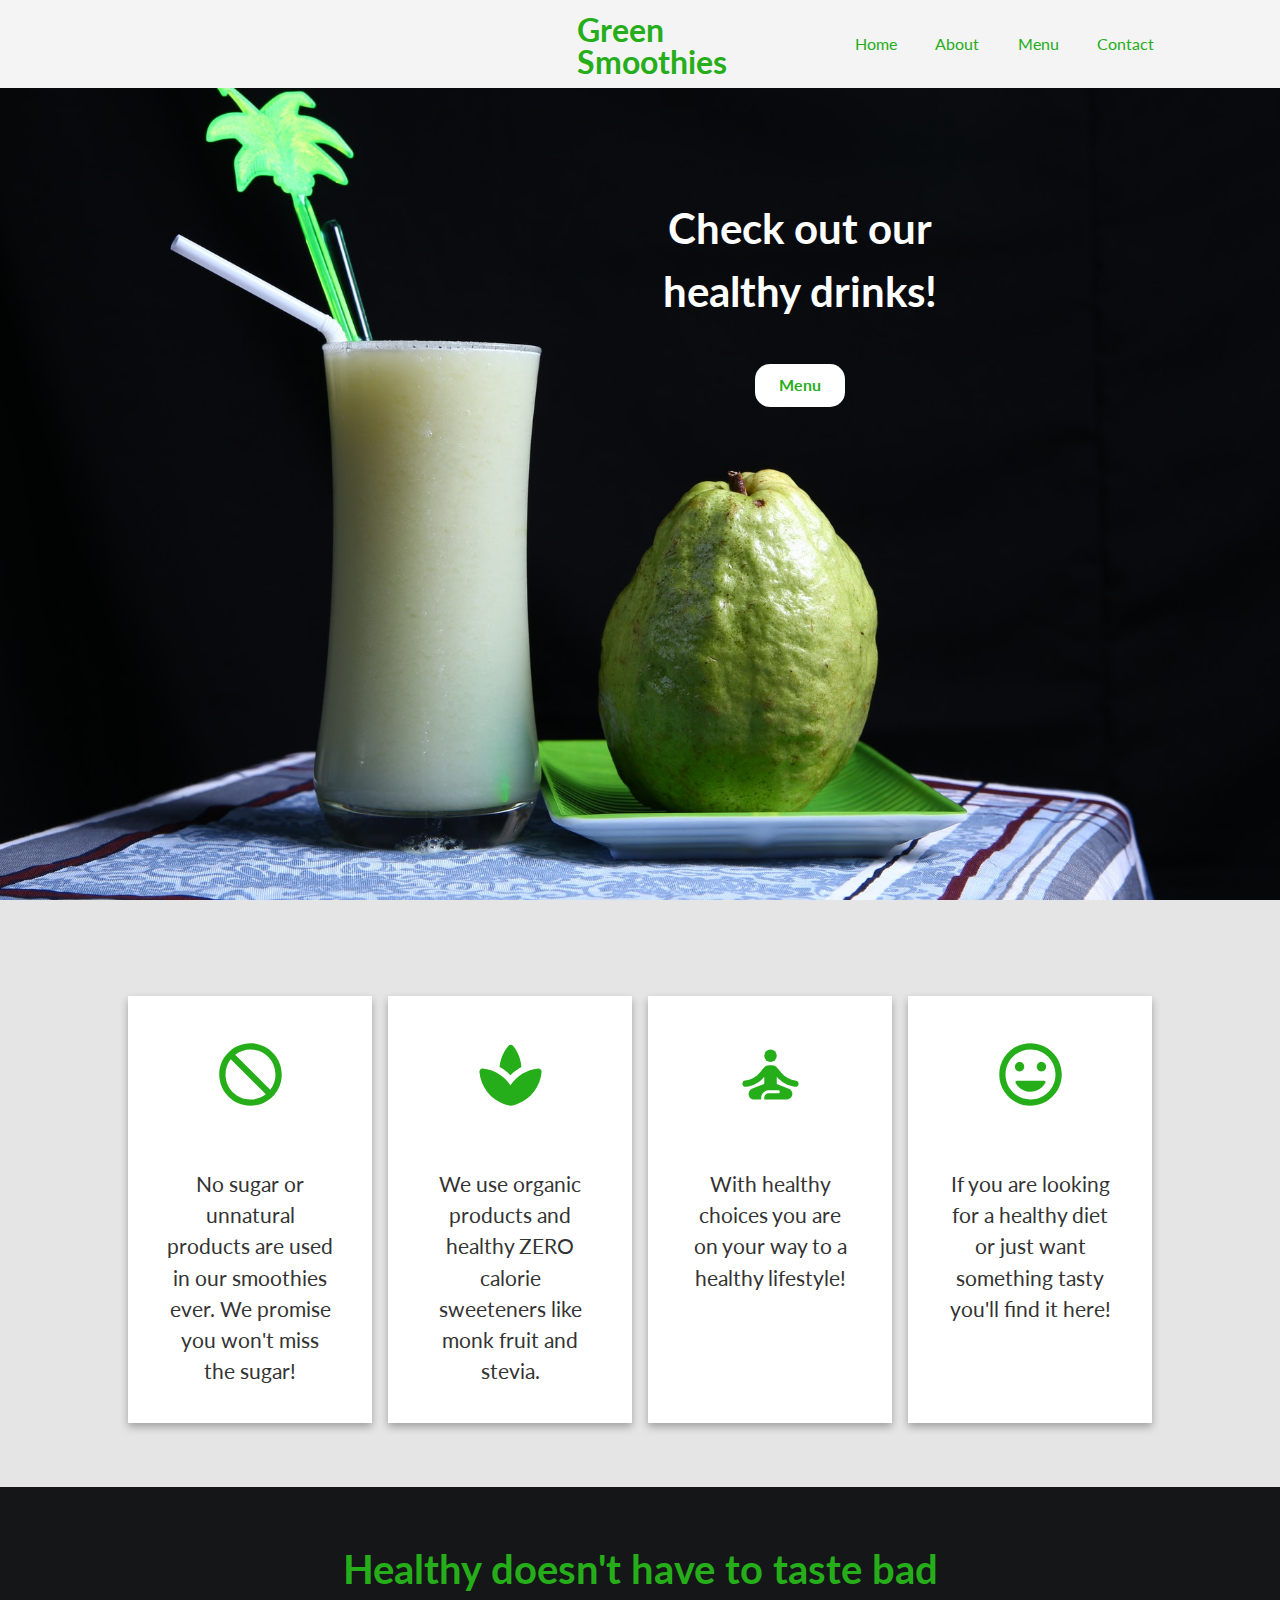
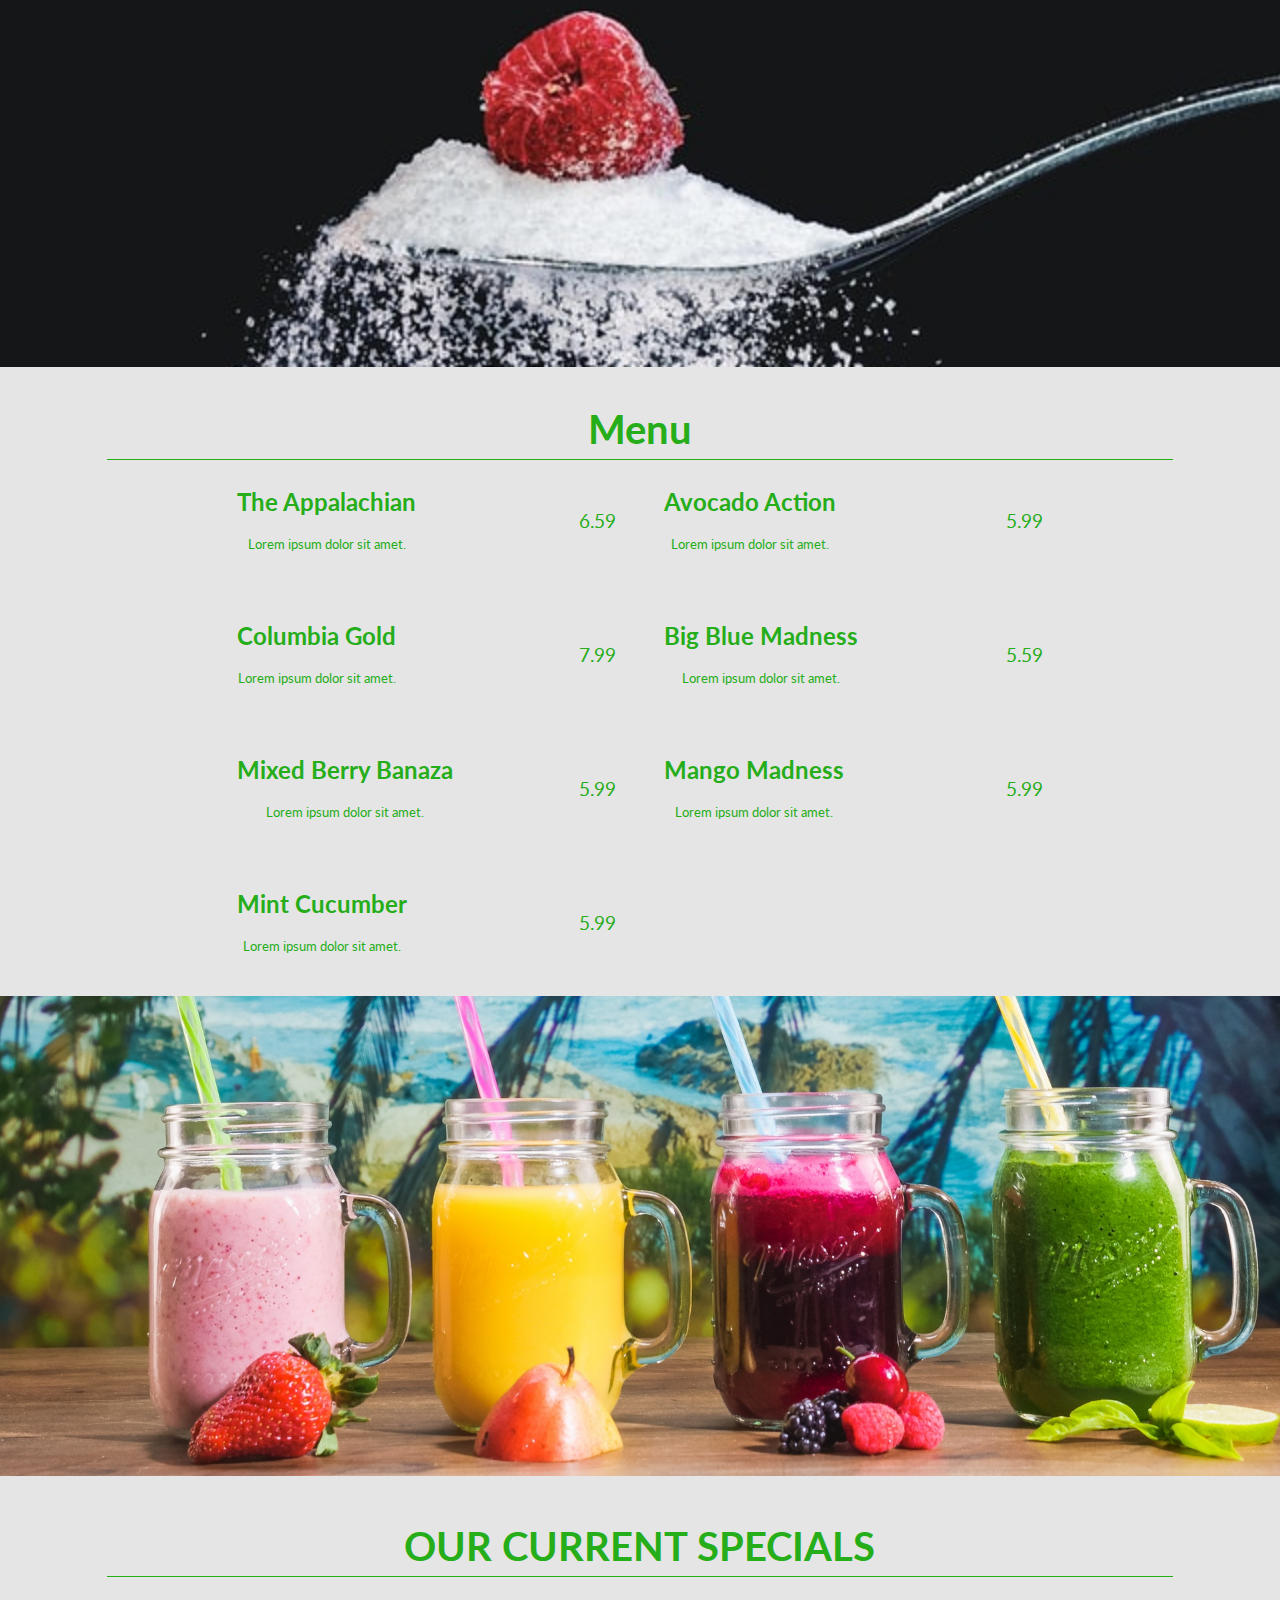
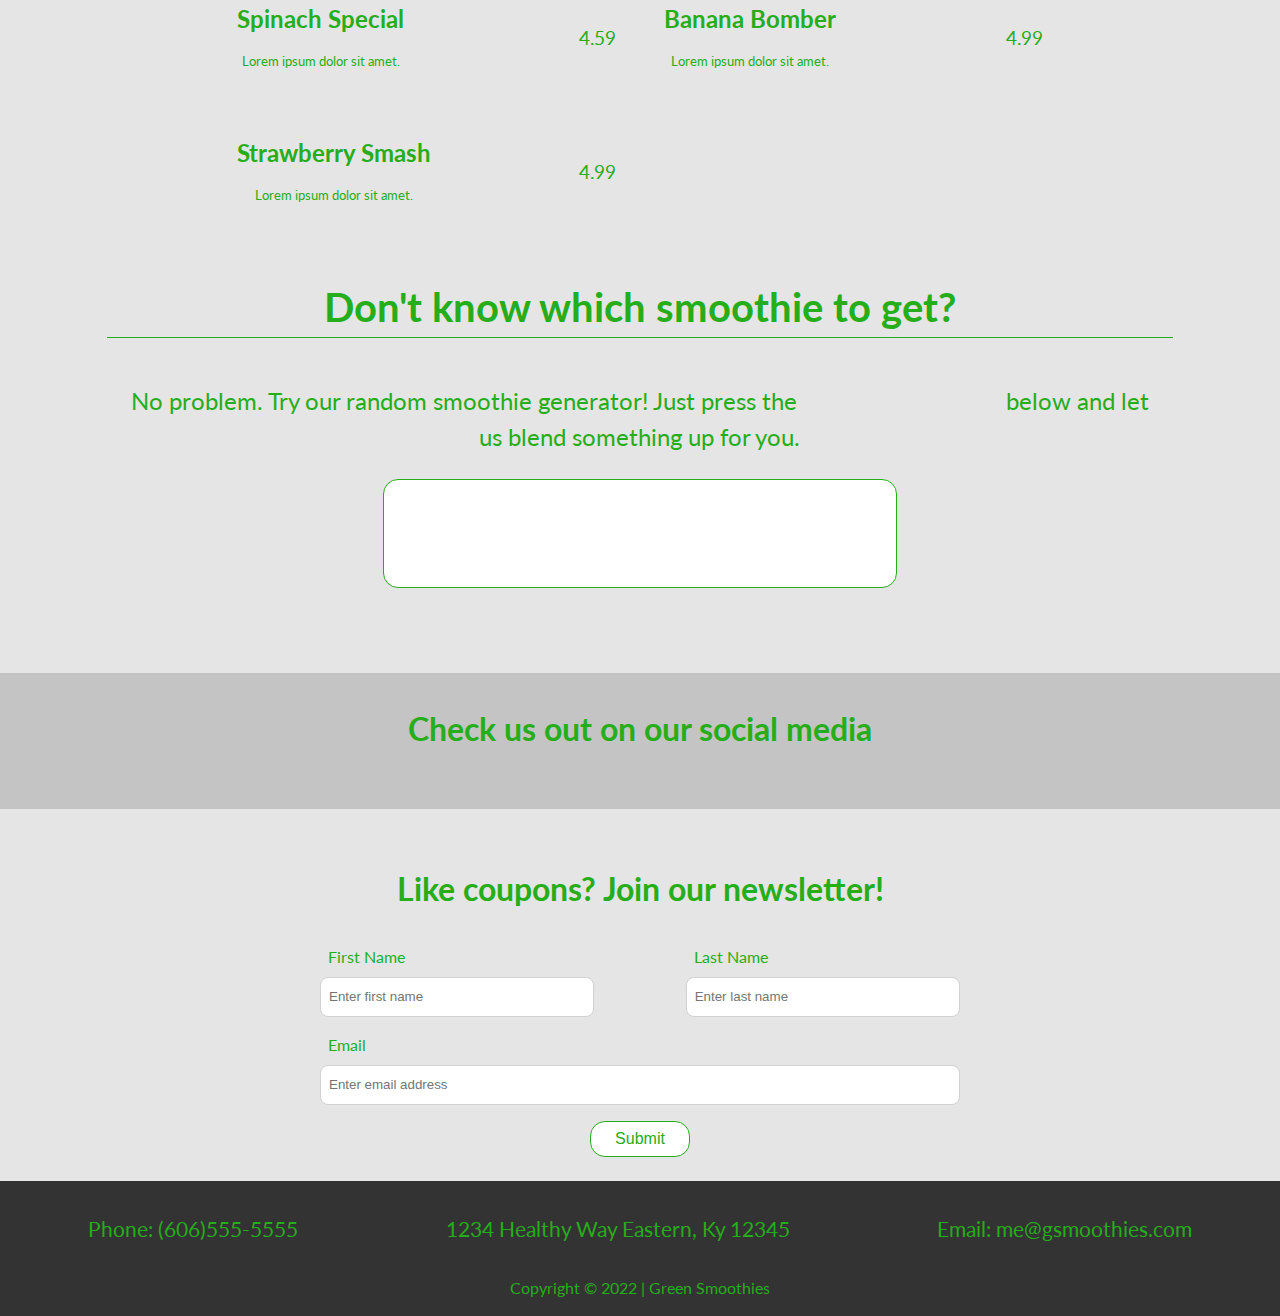
<file: index.html>
<!DOCTYPE html>
<html lang="en">

<head>
  <meta charset="UTF-8">
  <meta http-equiv="X-UA-Compatible" content="IE=edge">
  <meta name="viewport" content="width=device-width, initial-scale=1.0">
  <link rel="stylesheet" href="https://cdnjs.cloudflare.com/ajax/libs/font-awesome/6.0.0-beta2/css/all.min.css"
    integrity="sha512-YWzhKL2whUzgiheMoBFwW8CKV4qpHQAEuvilg9FAn5VJUDwKZZxkJNuGM4XkWuk94WCrrwslk8yWNGmY1EduTA=="
    crossorigin="anonymous" referrerpolicy="no-referrer" />
  <link href="https://fonts.googleapis.com/css2?family=Lato:wght@400;700&display=swap" rel="stylesheet">
  <link rel="shortcut icon" href="img/blender-favicon.ico" type="image/x-icon">
  <link rel="stylesheet" href="https://fonts.googleapis.com/icon?family=Material+Icons">
  <link rel="stylesheet" href="css/styles.css">
  <title>Home | Green Smoothies</title>
</head>

<body id="home">

  <!-- header/navbar -->

  <header>
    <div class="navbar">
      <div id="logo">
        <span class="material-icons" id="blender">
          blender
        </span>
        <h1>
          Green <br>
          Smoothies
        </h1>
      </div>

      <!-- hamburger button -->

      <nav class="navbar-links" id="navbar-links">
        <ul>
          <li><a onclick="closeMenu()" href="#home">Home</a></li>
          <li><a onclick="closeMenu()" href="#about">About</a></li>
          <li><a onclick="closeMenu()" href="#menu">Menu</a></li>
          <li><a onclick="closeMenu()" href="#contact">Contact</a></li>
        </ul>
      </nav>
      <button id="hamburger">&#9776;</button>
    </div>
  </header>


  <!-- main landing page -->

  <main class="hero">
    <div id="heroHeading">
      <h1>Check out&nbsp;our <br> healthy&nbsp;drinks!</h1>
      <a class="btn" href="#menu">Menu</a>
    </div>
  </main>


  <!-- About section -->

  <section id="about" class="section-a">
    <div class="card">
      <img src="img/not_interested_black_24dp.svg" alt="Circle with line through icon">
      <p>No sugar or unnatural products are used in our smoothies ever. We promise you won't miss
        the sugar!
      </p>
    </div>
    <div class="card">
      <img src="img/spa_black_24dp.svg" alt="Leaf icon">
      <p>We use organic products and healthy ZERO calorie sweeteners like monk fruit and stevia.
      </p>
    </div>
    <div class="card">
      <img src="img/self_improvement_black_24dp.svg" alt="Yoga icon">
      <p>With healthy choices you are on your way to a healthy lifestyle!
      </p>
    </div>
    <div class="card">
      <img src="img/mood_black_24dp.svg" alt="Smiling face icon">
      <p>If you are looking for a healthy diet or just want something tasty you'll find it here!
      </p>
    </div>
  </section>


  <!-- section-b -->

  <section class="section-b">
    <h2>
      Healthy doesn't have to taste bad
    </h2>
  </section>


  <!-- menu -->
  <section id="menu" class="menu">

    <h2 class="menu-heading">Menu</h2>
    <div class="main-menu-group" id="menu-group">
      <!-- main menu items set in js -->
    </div>


    <!-- curent specials -->
    <div class="current-specials-image">
    </div>
    <h2 class="current-specials menu-heading">OUR CURRENT SPECIALS</h2>

    <div class="main-menu-group" id="specials-menu">
      <!-- current specials set in js -->
    </div>
  </section>


  <!-- Smoothie generator -->

  <section class="menu">
    <h2 class="menu-heading">Don't know which smoothie to get?</h2>
    <div class="smoothie-generator">
      <p>No problem. Try our random smoothie generator! Just press the<span class="material-icons small-blender">
          blender</span> below and let us blend something up for
        you.</p>
      <button id="smoothie-btn" class="btn"><span class="material-icons blend" id="blender">
          blender
        </span></button>
      <p id="show-selection"></p>
    </div>
  </section>


  <!-- social media -->

  <section id="contact">
    <div class="social-media">
      <h2>Check us out on our social media</h2>
      <div class="icons">
        <a href="https://facebook.com" target="_blank"><i class="fa-brands fa-facebook fa-3x"></i></a>
        <a href="https://instagram.com" target="_blank"><i class="fa-brands fa-instagram-square fa-3x"></i></a>
        <a href="https://twitter.com" target="_blank"><i class="fa-brands fa-twitter fa-3x"></i></a>
      </div>

      <!-- newsletter -->

    </div>
    <div class="newsletter">
      <div class="grid-container">
        <h2>Like coupons? Join our newsletter!</h2>
        <form class="form" action="">

          <div class="form-group">
            <label for="first-name">First Name</label><span id="first-check"><i
                class="fa-solid fa-circle-check"></i></span><span id="first-x"><i
                class="fa-solid fa-circle-xmark danger"></i></span>
            <input type="text" name="first-name" required id="first-name" placeholder="Enter first name">
          </div>


          <div class="form-group">
            <label for="last-name">Last Name</label><span id="last-check"><i
                class="fa-solid fa-circle-check"></i></span><span id="last-x"><i
                class="fa-solid fa-circle-xmark danger"></i></span>
            <input type="text" name="last-name" id="last-name" required placeholder="Enter last name">
          </div>

          <div class="form-group">
            <label for="email">Email</label><span id="email-check"><i class="fa-solid fa-circle-check"></i></span><span
              id="email-x"><i class="fa-solid fa-circle-xmark danger"></i></span>
            <input type="email" name="email" id="email" placeholder="Enter email address" required>
          </div>

          <div class="form-group" id="submit">
            <button id="btn" class="btn">Submit</button>
          </div>
        </form>
      </div>
    </div>
  </section>

  <!-- footer -->
  <footer>
    <div class="footer-container">
      <p>
        Phone: (606)555-5555
      </p>
      <p>Email: me@gsmoothies.com
      </p>
      <p>1234 Healthy Way Eastern, Ky 12345</p>
    </div>
    <p>Copyright &copy; 2022 | Green Smoothies</p>
  </footer>

  <script src="app.js" type="module"></script>
</body>

</html>
</file>
<file: css/styles.css>
* {
  margin: 0;
  padding: 0;
  box-sizing: border-box;

}

html {
  scroll-behavior: smooth;
  scroll-padding-top: 80px;
}

body {
  background-color: #e5e5e5;
  font-family: 'Lato', sans-serif;
  color: #26AD1A;
  line-height: 1.5;
}

/* links/a-tags/button styles */

li {
  list-style: none;
}

a {
  text-decoration: none;
}

.btn {
  font-size: 1rem;
  background-color: #fff;
  color: #26AD1A;
  text-decoration: none;
  text-align: center;
  font-weight: bold;
  border-radius: 15px;
  cursor: pointer;
}

.btn:hover {
  background-color: #26AD1A;
  color: #fff;
}

/* Heading/navbar */

header {
  display: grid;
  background-color: #f4f4f4;
  position: fixed;
  grid-template-columns: repeat(12, minmax(0, 1fr));
  width: 100vw;
  z-index: 1;
}

.navbar {
  display: flex;
  flex-direction: column;
  justify-content: space-between;
  align-items: flex-start;
  background-color: #f4f4f4;
  color: #26AD1A;
  width: 100%;
}

#logo {
  margin: .5em;
  display: flex;
}

#blender {
  font-size: 4.1em;
  display: inline;
}

#logo h1 {
  font-size: 2em;
  line-height: 1em;
}

.navbar-links ul {
  margin: 0;
  padding: 0;
  display: flex;
  flex-direction: column;
  width: 100vw;
  text-align: center;
}

.navbar-links {
  display: none;
}

.navbar-links.active {
  display: flex;
}

.navbar-links li {
  list-style: none;
}

.navbar-links li a {
  text-decoration: none;
  font-size: 1rem;
  color: #26AD1A;
  padding: 1rem 1rem;
  display: block;
}

.navbar-links li:hover {
  background-color: #fff;
}

#hamburger {
  position: absolute;
  top: .20rem;
  right: 1.5rem;
  border: none;
  background-color: #f4f4f4;
  color: #26AD1A;
  font-size: 55px;
  cursor: pointer;
}

/* hero area */
main {
  background-color: #e5e5e5;
  background: url(../img/smoothie.jpg)no-repeat center center/cover;
  height: 100vh;
  display: grid;
  grid-template-columns: repeat(12, 1fr);
  grid-template-rows: repeat(8, 2fr);
}

#heroHeading {
  display: flex;
  flex-direction: column;
  align-items: center;
  grid-column: 7 / 10;
  grid-row: 3;
}

#heroHeading h1 {
  font-size: 2.6rem;
  color: #fff;
  margin-bottom: 1em;
  text-align: center;
}

#heroHeading .btn {
  padding: .6em 1em;
  width: 90px;
}

/* about-cards */

.section-a {
  padding-top: 50px;
}

.card {
  text-align: center;
  background-color: #fff;
  margin: 2em 0 1em;
  color: #333;
  padding: 1em;
}

.card:last-of-type {
  margin-bottom: 0;
}

.card img {
  color: #26AD1A;
  padding: .5em 0 1em 0;
  font-size: 50px;
}

.card p {
  font-size: 1.5rem;
  padding: 0 1em 1em;
}

/* section-b*/

.section-b {
  background-color: #000;
  background: url(../img/stevia.jpg) no-repeat center center/cover;
  height: 30em;
}

.section-b h2 {
  text-align: center;
  font-size: 2.5em;
  padding-top: 1.3em;
}

/* Menu */

.menu {
  display: grid;
  grid-template-columns: repeat(12, minmax(0, 1fr));
  padding: 2rem 0 0;
  background-color: #e5e5e5;
}

.menu-heading {
  grid-column: 2 / 12;
  text-align: center;
  border-bottom: 1px solid #26AD1A;
  font-size: 2.5rem;
}

.main-menu-group {
  grid-column: 2 / 12;
  display: grid;
  grid-template-columns: repeat(2, 1fr);
}

.menu-group {
  grid-column: 1 / 4;
  padding: 1.5rem;
  display: flex;
  justify-content: space-between;
}

.menu-item h3 {
  font-size: 1.5rem;
}

.menu-group p {
  font-size: 1.2rem;
  padding-top: .25em;
}

.menu-item p {
  font-size: .8rem;
}

/* current specials */

.current-specials-image {
  grid-column: 1 / span 12;
  background: url(../img/beachSmoothie.jpg) no-repeat bottom center/cover;
  height: 30rem;
}

.current-specials {
  color: #26AD1A;
  padding: 1em 0 0;
}

.menu p {
  grid-column: 1 / 13;
  text-align: center;
  padding: 1.2em 0;
}



/* smoothie generator */


.smoothie-generator {
  grid-column: 2 / 12;
  margin: 0 1em 1em;
  padding: 1em 0;
  text-align: center;
}

.smoothie-generator p {
  padding-bottom: 1em;
  font-size: 1.5rem;
}

.smoothie-generator .btn {
  text-align: center;
  margin: 0 auto;
  padding: 1.2em 2em;
  border: 1px solid #26Ad1a;
  font-weight: 500;
}

.smoothie-generator #blender {
  font-size: 4rem;
}

.smoothie-generator #blender:hover {
  display: block;
  animation: shake .09s ease-in-out .1s infinite alternate;
}

.small-blender {
  font-size: 1.8rem;
}



@keyframes shake {
  from {
    transform: rotate(15deg);
  }

  to {
    transform: rotate(-15deg);
    transform-origin: center center;
  }
}



/* social media */

.social-media {
  background-color: #c4c4c4;
  width: 100%;
  height: min-content;
  padding: 2em 0;
  text-align: center;
}

.social-media h2 {
  font-size: 2rem;
  color: #26AD1A;
}

.icons {
  text-align: center;
}

.social-media i {
  color: #333;
  padding: 2rem 2.5rem 0 2.5rem;
  transition: all 500ms ease;
}

.social-media i:hover {
  color: #26AD1A;
  transform: scale(1.15);
}


/* newsletter */
.newsletter {
  display: grid;
  grid-template-columns: repeat(12, 1fr);
  padding: 1.5em 0;
}

.grid-container {
  grid-column: 2 / 12;
}

.newsletter h2 {
  text-align: center;
  padding: 2rem 0;
  font-size: 2rem;
}

.form-group label {
  padding-left: .5rem;
}

.form-group input {
  width: 100%;
  height: 2.5rem;
  border: 1px solid #d1d1d1;
  border-radius: 8px;
  padding-left: .5rem;
  margin: .5rem 0 1rem 0;
  outline: none;
}

input:focus {
  color: #4b515d;
  border: 1px solid #b8b6b6;
  box-shadow: inset 1px 2px 4px rgba(0, 0, 0, 0.01), 0px 0px 8px rgba(0, 0, 0, 0.3);
}

.form-group .btn {
  padding: .5em 1.5em;
  border: 1px solid #26Ad1a;
  font-weight: 500;
}

#submit {
  text-align: center;
}


/* footer */

footer {
  background-color: #333;
  width: 100%;
  height: min-content;
}

.footer-container {
  display: flex;
  flex-direction: column;
  justify-content: space-between;
  align-items: center;
  padding: 1rem;
}

.footer-container p {
  padding: 1rem;
  font-size: 1.8rem;
}

footer p {
  text-align: center;
  padding-bottom: 1rem;
}


/* media querries */

@media (min-width: 600px) {
  .section-a {
    display: grid;
    grid-template-columns: 1fr 1fr;
    gap: 1rem;
  }

  .card {
    margin-bottom: 0;
  }

  .main-menu-group {
    grid-column: 3 / 11;
  }


}




@media (min-width: 840px) {

  .navbar-links ul {
    flex-direction: row;
    width: min-content;
    display: flex;
  }

  .navbar-links {
    display: flex;
  }

  .navbar {
    flex-direction: row;
    align-items: flex-end;
    grid-column: 2/12;
  }

  #hamburger {
    display: none;
  }

  .navbar-links li a {
    padding: 2rem 1.2rem;
  }


  .menu-group {
    grid-column: span 1;
  }

  .grid-container {
    grid-column: 4 / 10;
  }

  .form {
    display: grid;
    grid-template-columns: 3fr 1fr 3fr;
  }

  .form-group:nth-of-type(1) {
    grid-column: 1 / 2;
  }

  .form-group:nth-of-type(2) {
    grid-column: 3 / 4;
  }

  .form-group:nth-of-type(3),
  .form-group:nth-of-type(4) {
    grid-column: 1 / span 4;
  }

  .footer-container {
    flex-direction: row;
    margin: 0 3.5rem;
  }

  .footer-container p {
    font-size: 1.3rem;
  }

  .footer-container p:nth-of-type(1) {
    order: 1;
  }

  .footer-container p:nth-of-type(2) {
    order: 3;
  }

  .footer-container p:nth-of-type(3) {
    order: 2;
  }


}



@media (min-width: 1100px) {

  .section-a {
    grid-template-columns: repeat(4, 1fr);
    margin: 4em 8em;
    padding: 0;
  }

  .card {
    box-shadow: 0 4px 8px 0 rgba(0, 0, 0, 0.3);
    transition: all 500ms ease;
  }

  .card:hover {
    box-shadow: 0 4px 16px 0 rgba(38, 173, 26, .5);
    transform: scale(1.05);
  }

  .card p {
    font-size: 1.3rem;
  }

}
</file>
